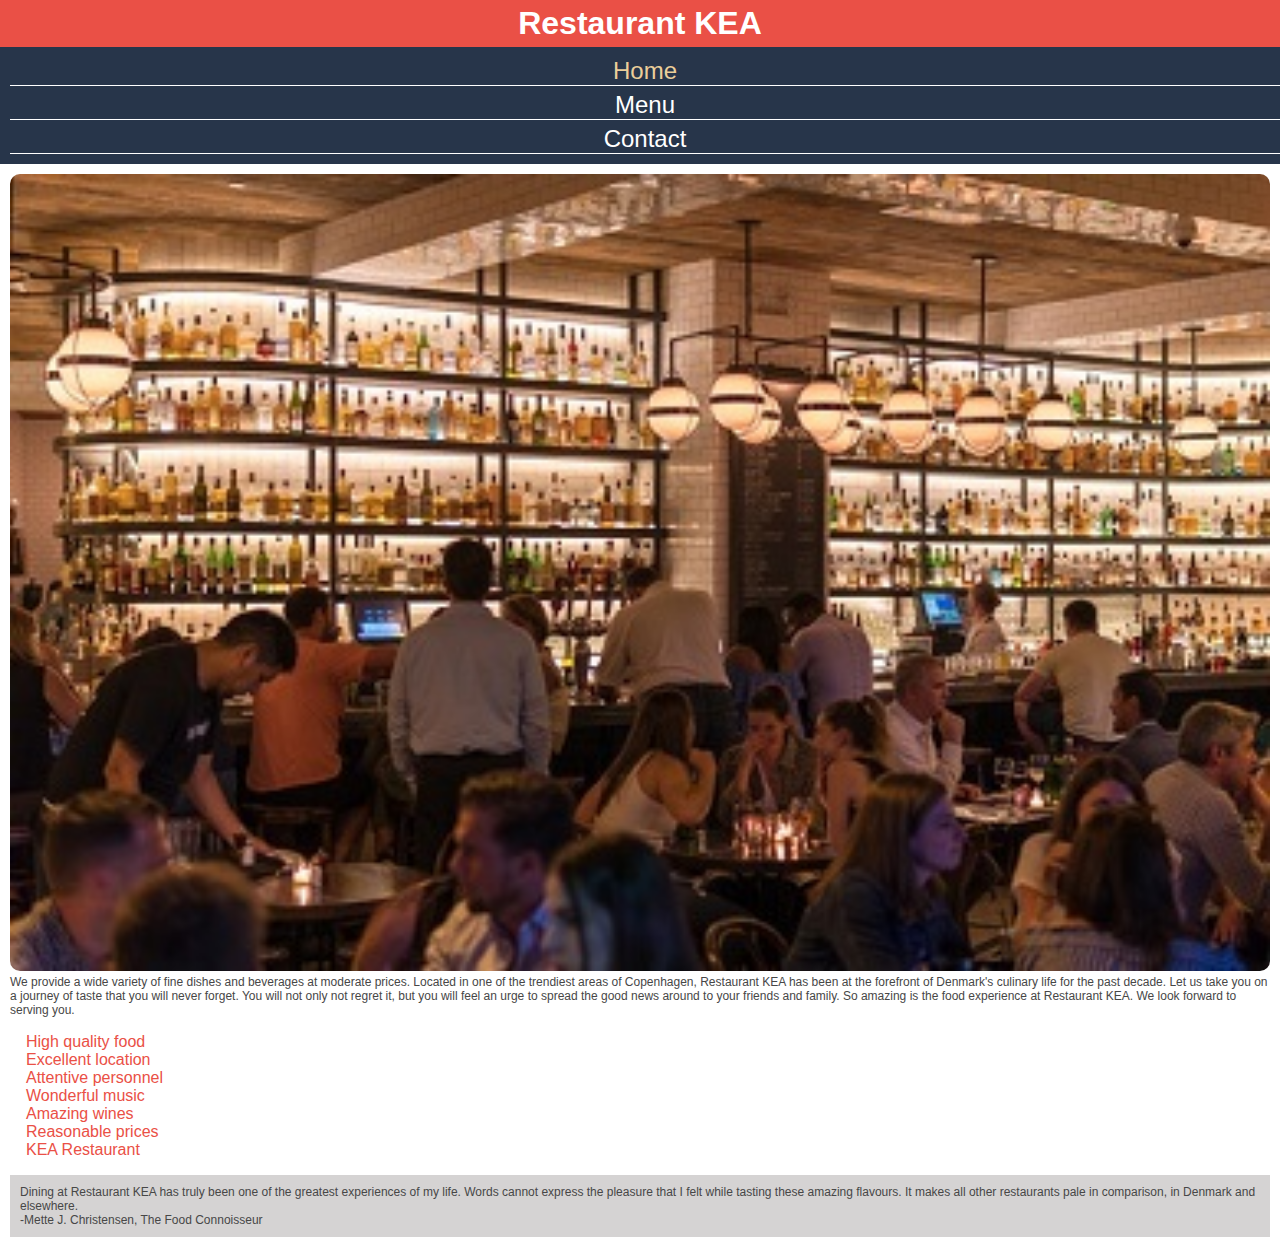
<file: index.html>
<!DOCTYPE html>
<html lang="en">
  <head>
    <meta charset="UTF-8" />
    <meta name="viewport" content="width=device-width, initial-scale=1.0" />
    <title>Restaurant KEA</title>
<link rel="stylesheet" href="/css/style.css">
</head>
  <body>
    <header class="h1">
      <h1>Restaurant KEA</h1>
    </header>
    <nav class="menu">
      <li><a class="active" href="index.html">Home</a></li>
      <li><a href="food-menu.html">Menu</a></li>
      <li><a href="contact.html">Contact</a></li>
    </nav>
    <main id="index">
      <div class="container">
        <p>
          We provide a wide variety of fine dishes and beverages at moderate prices. Located in one of the trendiest areas of Copenhagen, Restaurant KEA has been at the forefront of Denmark's culinary life for the past decade. Let us take you on a
          journey of taste that you will never forget. You will not only not regret it, but you will feel an urge to spread the good news around to your friends and family. So amazing is the food experience at Restaurant KEA. We look forward to
          serving you.
        </p>
        <ul class="special-list">
          <li>High quality food</li>
          <li>Excellent location</li>
          <li>Attentive personnel</li>
          <li>Wonderful music</li>
          <li>Amazing wines</li>
          <li>Reasonable prices</li>
          <li>KEA Restaurant</li>
        </ul>
        <div class="img-first">
          <img class="rounded" src="./restaurant_assets/img/kea_restaurant.jpg" alt="KEA Restaurant" />
        </div>
      </div>
        <div class="special-textbox">
          <p>
            Dining at Restaurant KEA has truly been one of the greatest experiences of my life. Words cannot express the pleasure that I felt while tasting these amazing flavours. It makes all other restaurants pale in comparison, in Denmark and
            elsewhere.
          </p>
          <p>-Mette J. Christensen, The Food Connoisseur</p>
      </div>
    </main>
    <footer>
      <p>&copy 2023 KEA Development</p>
    </footer>
  </body>
</html>
</file>
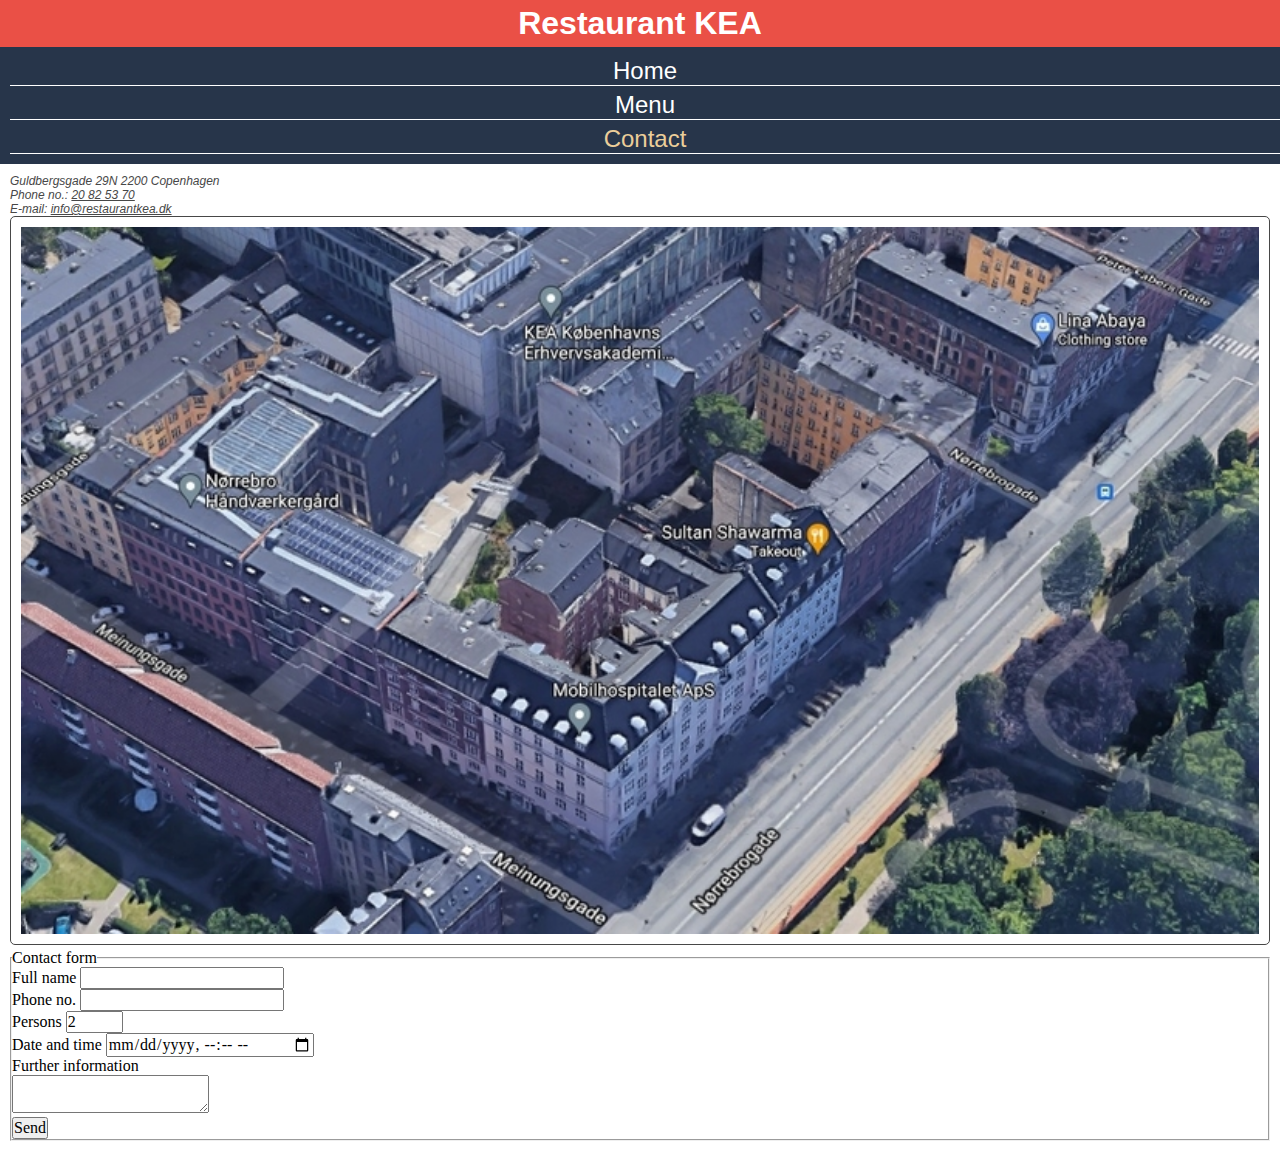
<file: contact.html>
<!DOCTYPE html>
<html lang="en">
  <head>
    <meta charset="UTF-8" />
    <meta name="viewport" content="width=device-width, initial-scale=1.0" />
    <title>Restaurant KEA</title>
    <link rel="stylesheet" href="/css/style.css">
  </head>
  <body>
    <header class="h1">
      <h1>Restaurant KEA</h1>
    </header>
    <nav class="menu">
      
        <li><a href="index.html">Home</a></li>
        <li><a href="food-menu.html">Menu</a></li>
        <li><a class="active" href="contact.html">Contact</a></li>
    </nav>
    <main id="contact">
      <section>
        <p>
          <em>Guldbergsgade 29N 2200 Copenhagen </em>
        </p>
        <p>
          <em>Phone no.: <a href="tel:20 82 53 70">20 82 53 70</a></em>
        </p>
        <p>
          <em>E-mail: <a href="mailto:info@restaurantkea.dk">info@restaurantkea.dk</a></em>
        </p>
        <div class="img-first">
        <img class="not-rounded img-frame" src="./restaurant_assets/img/map.jpg" alt="KEA map" /></div>
      </section>
      <form>
        <fieldset>
          <legend>Contact form</legend>
          <div>
            <label for="name">Full name</label>
            <input type="text" name="name" id="name" />
          </div>
          <div>
            <label for="phone">Phone no.</label>
            <input type="text" name="phone" id="phone" />
          </div>
          <div>
            <label for="persons">Persons</label>
            <input type="number" name="persons" id="persons" value="2" min="1" max="10" />
          </div>
          <div>
            <label for="date_time">Date and time</label>
            <input type="datetime-local" name="date_time" id="date_time" />
          </div>
          <div>
            <label for="info">Further information</label><br />
            <textarea name="info" id="info"></textarea>
          </div>
          <div>
            <button>Send</button>
          </div>
        </fieldset>
      </form>
    </main>
    <footer><p>&copy; 2023 KEA Development</p></footer>
  </body>
</html>
</file>
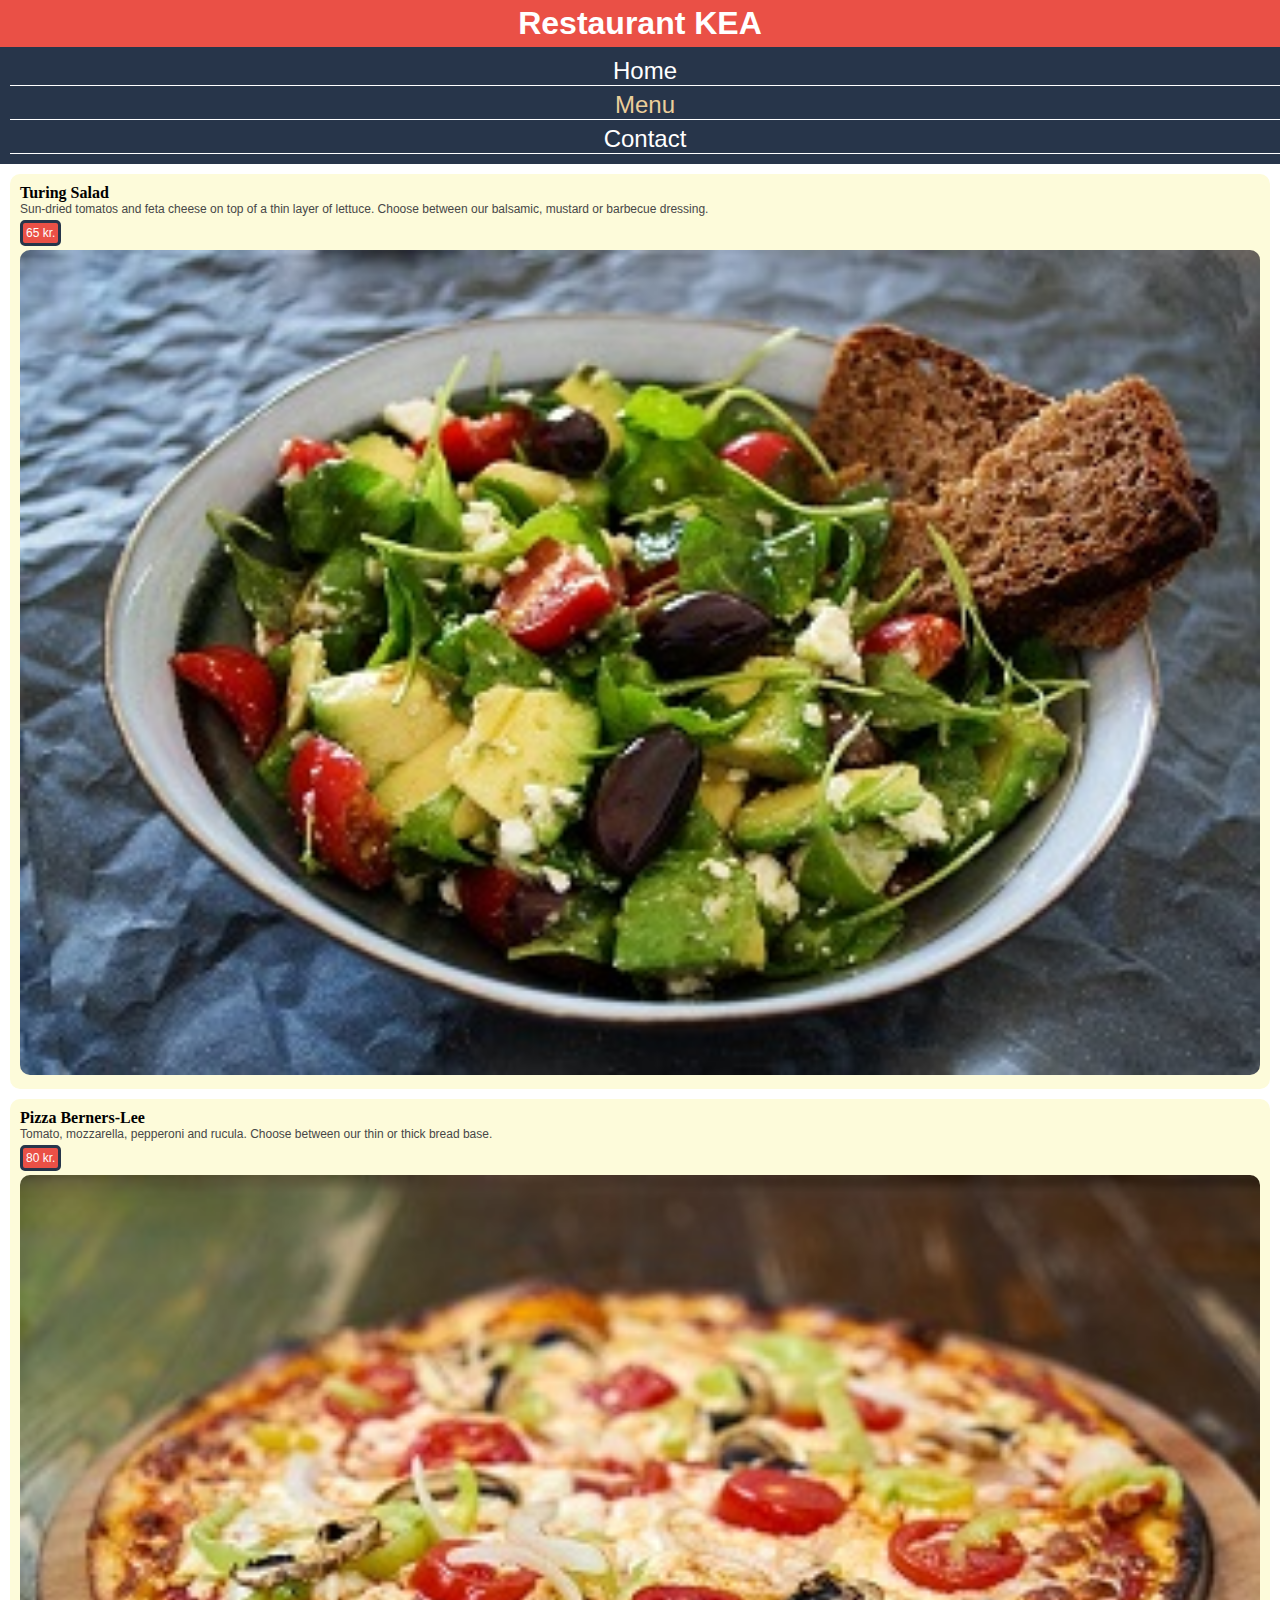
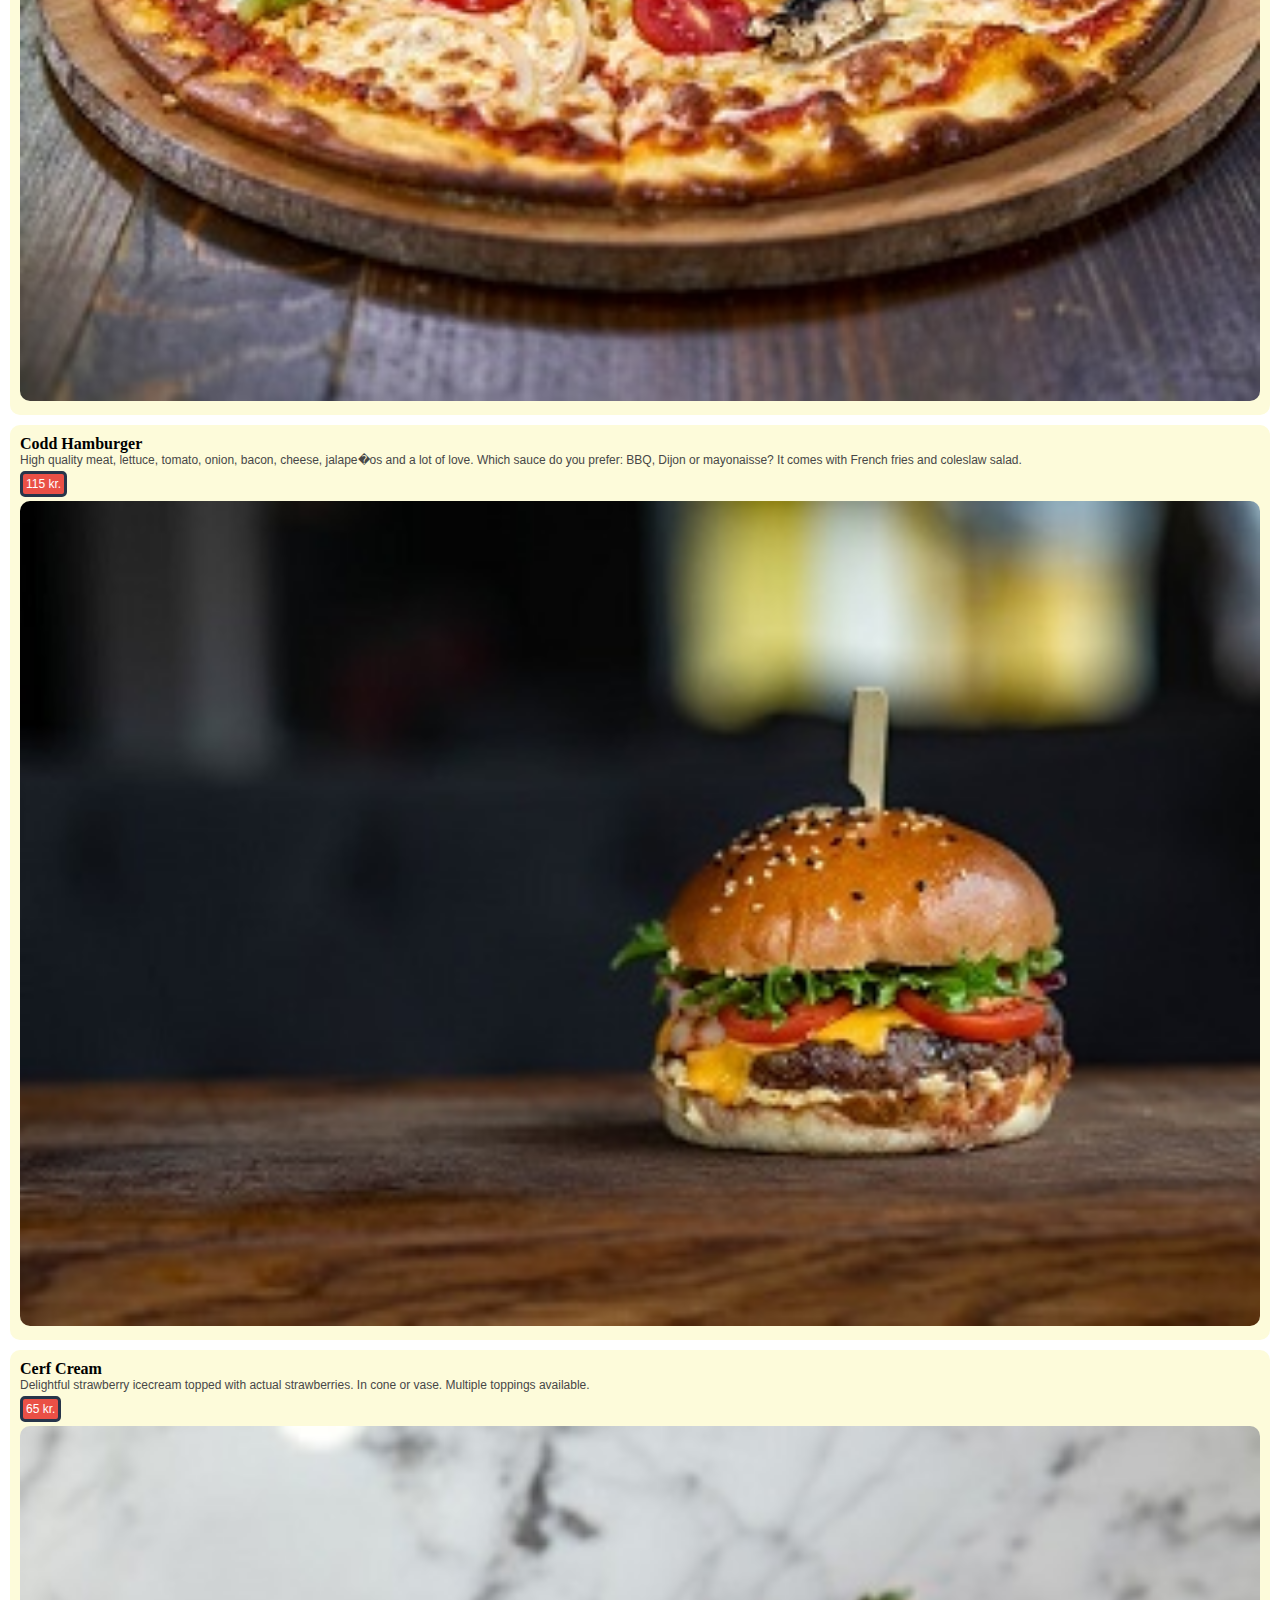
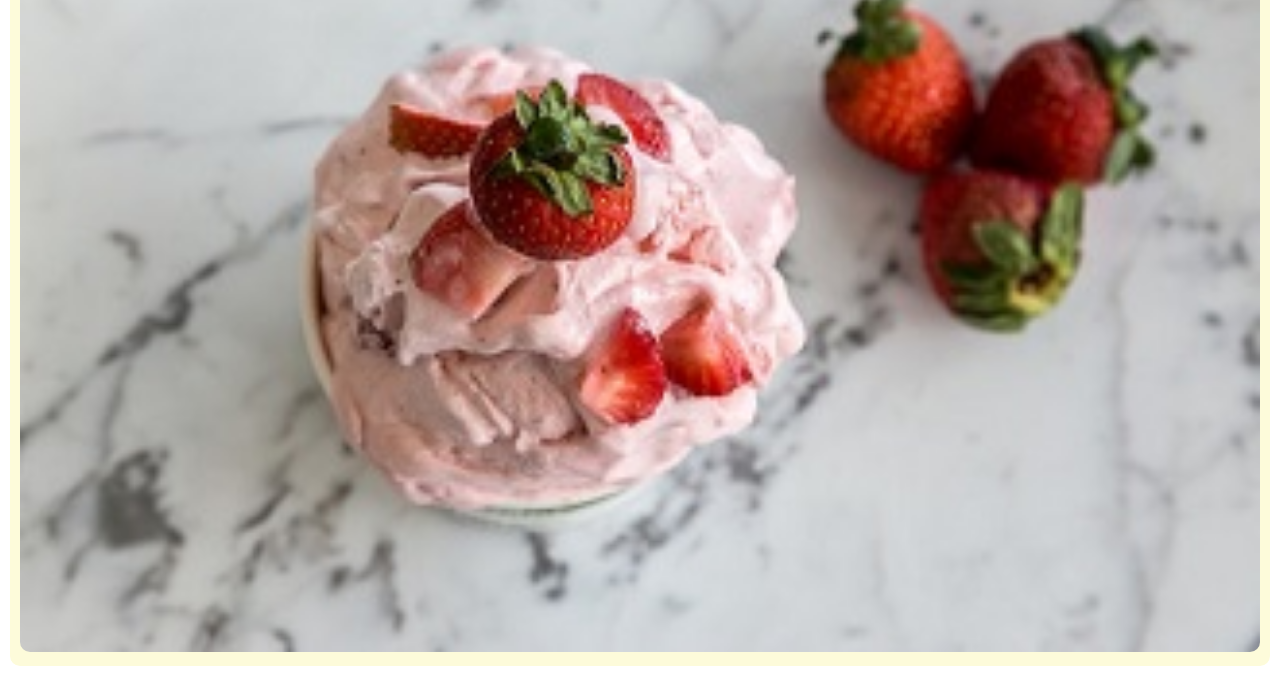
<file: food-menu.html>
<!DOCTYPE html>
<html lang="en">
  <head>
    <meta charset="UTF-8" />
    <meta name="viewport" content="width=device-width, initial-scale=1.0" />
    <title>Restaurant KEA</title>
    <link rel="stylesheet" href="/css/style.css">
  </head>
  <body>
    <header class="h1">
      <h1>Restaurant KEA</h1>
    </header>
    <nav class="menu">
        <li><a href="index.html">Home</a></li>
        <li><a class="active" href="food-menu.html">Menu</a></li>
        <li><a href="contact.html">Contact</a></li>
    </nav>
    <main id="menu">
      <article>
        <header>
          <h2>Turing Salad</h2>
        </header>
        <p>Sun-dried tomatos and feta cheese on top of a thin layer of lettuce. Choose between our balsamic, mustard or barbecue dressing.</p>
        <p class="pricetag">65 kr.</p>
        <img src="./restaurant_assets/img/salad.jpg" alt="Salad" />
      </article>
      <article>
        <header>
          <h2>Pizza Berners-Lee</h2>
        </header>
        <p>Tomato, mozzarella, pepperoni and rucula. Choose between our thin or thick bread base.</p>
        <p class="pricetag">80 kr.</p>
        <img src="./restaurant_assets/img/pizza.jpg" alt="Pizza" />
      </article>
      <article>
        <header>
          <h2>Codd Hamburger</h2>
        </header>
        <p>High quality meat, lettuce, tomato, onion, bacon, cheese, jalape�os and a lot of love. Which sauce do you prefer: BBQ, Dijon or mayonaisse? It comes with French fries and coleslaw salad.</p>
        <p class="pricetag">115 kr.</p>
        <img src="./restaurant_assets/img/burger.jpg" alt="Burger" />
      </article>
      <article>
        <header>
          <h2>Cerf Cream</h2>
        </header>
        <p>Delightful strawberry icecream topped with actual strawberries. In cone or vase. Multiple toppings available.</p>
        <p class="pricetag">65 kr.</p>
        <img src="./restaurant_assets/img/icecream.jpg" alt="Ice cream" />
      </article>
    </main>
    <footer><p>&copy; 2023 KEA Development</p></footer>
  </body>
</html>
</file>
<file: css/style.css>
* {
    margin: 0;
    padding: 0;
    box-sizing: border-box;
    font-family: inherit;
    font-size: inherit;
    color: inherit;
    transition: all 0.2s ease-in-out;
}
:root {
    --kea-red: #ea5046;
    --kea-beige: #ebce9a;
    --kea-yellow: #fdfbda;
    --kea-blue: #27354a;
    --kea-grey: #d5d3d3;
    --kea-text-color:#474747;

    --normal-txt-size: 12px;
}

@media only screen and (min-width: 480px) {
    body > footer {
        position: fixed;
    }
}
/* STYLING AF HEADER, NAVIGATIONSMENU, MAIN og FOOTER*/
header{
    width: 100%;
    h1{
    background-color: var(--kea-red);
    padding: 5px;
    color: white;
    font-family: Arial, Helvetica, sans-serif;
    font-size: 2rem;
    text-align: center;
    }
}
    
.menu{
        background-color: var(--kea-blue);
        color: white;
        font-family: Arial, Helvetica, sans-serif;
        text-align: center;
        padding: 5px;
    li{
        margin:5px;
        list-style: none;
        width: 100%;
        border-bottom: 1px solid white;
    }
    a{
        text-decoration: none;
        font-size: 1.5rem;
    }
    a:hover{
        color:var(--kea-beige)
    }
    .active{
        color:var(--kea-beige)
    }
}

main{
    padding: 10px;
   p
    {    color: var(--kea-text-color);
        font-family: Verdana, Geneva, Tahoma, sans-serif;
        font-size: var(--normal-txt-size);
}}

footer{
    background-color: var(--kea-blue);
    color: white;
    text-align: center;
    padding: 5px;
    font-size: 0.8rem;
}

/* STYLING AF BILLEDER OG TEXTBOXE*/
img {
    width: 100%;    /* Make images responsive */
    height: auto;       /* Maintain aspect ratio */
border-radius: 10px;    
object-fit: cover;   /* Optional: control how the image is resized to fit its container */
}

.not-rounded{ 
    border-radius: 0
}
.img-frame{
    border: var(--kea-text-color) 1px solid;
    padding: 10px;
    border-radius: 5px
}

.special-list{color: var(--kea-red);
padding: 1px;
margin: 15px;
list-style: none;
font-family: 'Gill Sans', 'Gill Sans MT', Calibri, 'Trebuchet MS', sans-serif;

}

.special-textbox{
    background-color: var(--kea-grey);
    padding: 10px;
    
}
article{
    background-color: var(--kea-yellow);
    border-radius: 10px;
    padding: 10px;
    margin-bottom: 10px;
    
    .pricetag{
        background-color: var(--kea-red);
        border: var(--kea-blue) 3px solid;
        color: white;
        border-radius: 5px;
        padding: 3px;
        width:fit-content;
        margin-bottom: 4px;
        margin-top: 4px;
    }
}
.container, #contact {
    display: flex;              /* Enable flexbox */
    flex-direction: column;     /* Align items in a column */
}
.img-first{order: -1; }
</file>
